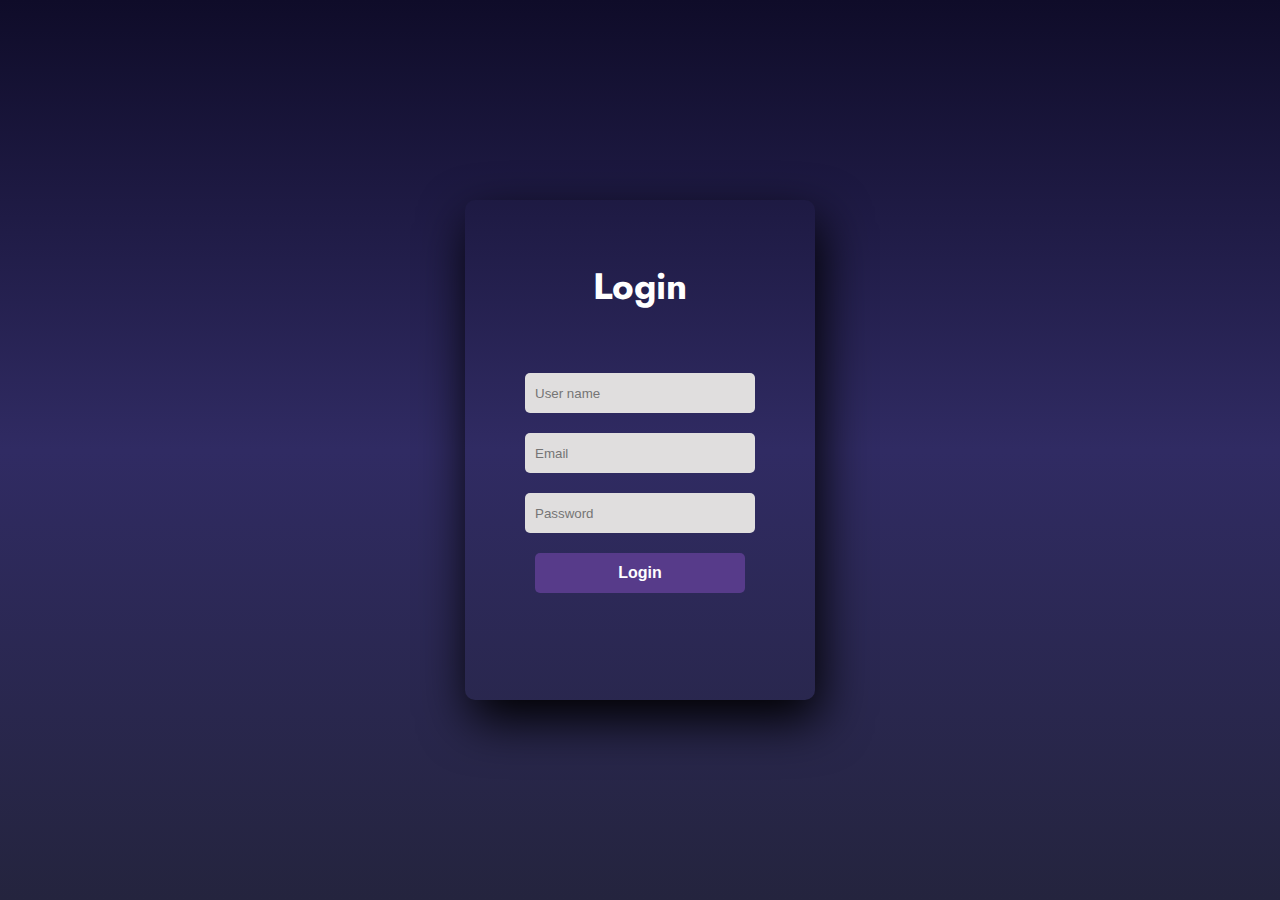
<file: index.html>
<!DOCTYPE html>
<html lang="en">
<head>
    <meta charset="UTF-8">
    <meta name="viewport" content="width=device-width, initial-scale=1.0">
    <title>ByteWar</title>
    <link rel="stylesheet" type="text/css" href="style.css">
    <link href="https://fonts.googleapis.com/css2?family=Jost:wght@500&display=swap" rel="stylesheet">
</head>
<body>
    <!-- This is The Login Page Started -->
    <div class="main">  	
        <input type="checkbox" id="chk" aria-hidden="true">
        <div class="signup">
            <form id="loginForm">
                <label for="chk" aria-hidden="true">Login</label>
                <input type="text" id="username" placeholder="User name" required="">
                <input type="email" id="email" placeholder="Email" required="">
                <input type="password" id="password" placeholder="Password" required="">
                <button type="submit">Login</button>
                <p id="error-message" style="color: red; display: none;">Invalid credentials. Please try again.</p>
            </form>
        </div>
    </div>
    <!-- This is The Login Page Ended -->

    <script>
        // Arrays of usernames and passwords
        const usernames = ["aasthu",
  "Vansh",
  "gaurxchinu",
  "Bhumi Singhal",
  "Kushal025",
  "Kratakshi",
  "apurv30",
  "Laksh@2006",
  "RSAswal",
  "Utkarsh@123",
  "Prashant",
  "abhichan",
  "StaticSK",
  "aashi",
  "Cyber._.tnt",
  "Rohit tyagi",
  "Deep@098",
  "ASif Saifi 19",
  "Abhinav12",
  "Dhruv 11",
  "Tanu",
  "Mdrehan2024",
  "Arshiashu"
];
        const passwords = ["aastha9410",
  "vansh. mittal1",
  "gaurxchinu123",
  "Bhumisinghal240306",
  "Kushal123",
  "Kittu",
  "1234567890@",
  "Laksh@2006",
  "576@Rahul",
  "Utkarsh@123",
  "Prash@1234",
  "Abhimanyu2006",
  "StaticSK#0",
  "verma@987",
  "1225612256@,",
  "Tyagi0009",
  "Deep@098",
  "jjrxenni7v",
  "@abhi362",
  "9307",
  "12345689",
  "lenovov14",
  "1234567"
];

        document.getElementById('loginForm').addEventListener('submit', function(event) {
            event.preventDefault();
            
            const enteredUsername = document.getElementById('username').value;
            const enteredPassword = document.getElementById('password').value;

            // Find the index of the entered username in the usernames array
            const userIndex = usernames.indexOf(enteredUsername);

            // Check if the username exists and the password matches the same index
            if (userIndex !== -1 && passwords[userIndex] === enteredPassword) {
                // Store the username in local storage
                localStorage.setItem('username', enteredUsername);

                // Redirect to the coding environment page (code.html)
                window.location.href = 'code.html';
            } else {
                // Display an error message if credentials are invalid
                document.getElementById('error-message').style.display = 'block';
            }
        });
    </script>
	<script src="https://apis.google.com/js/api.js"></script>
</body>
</html>
</file>
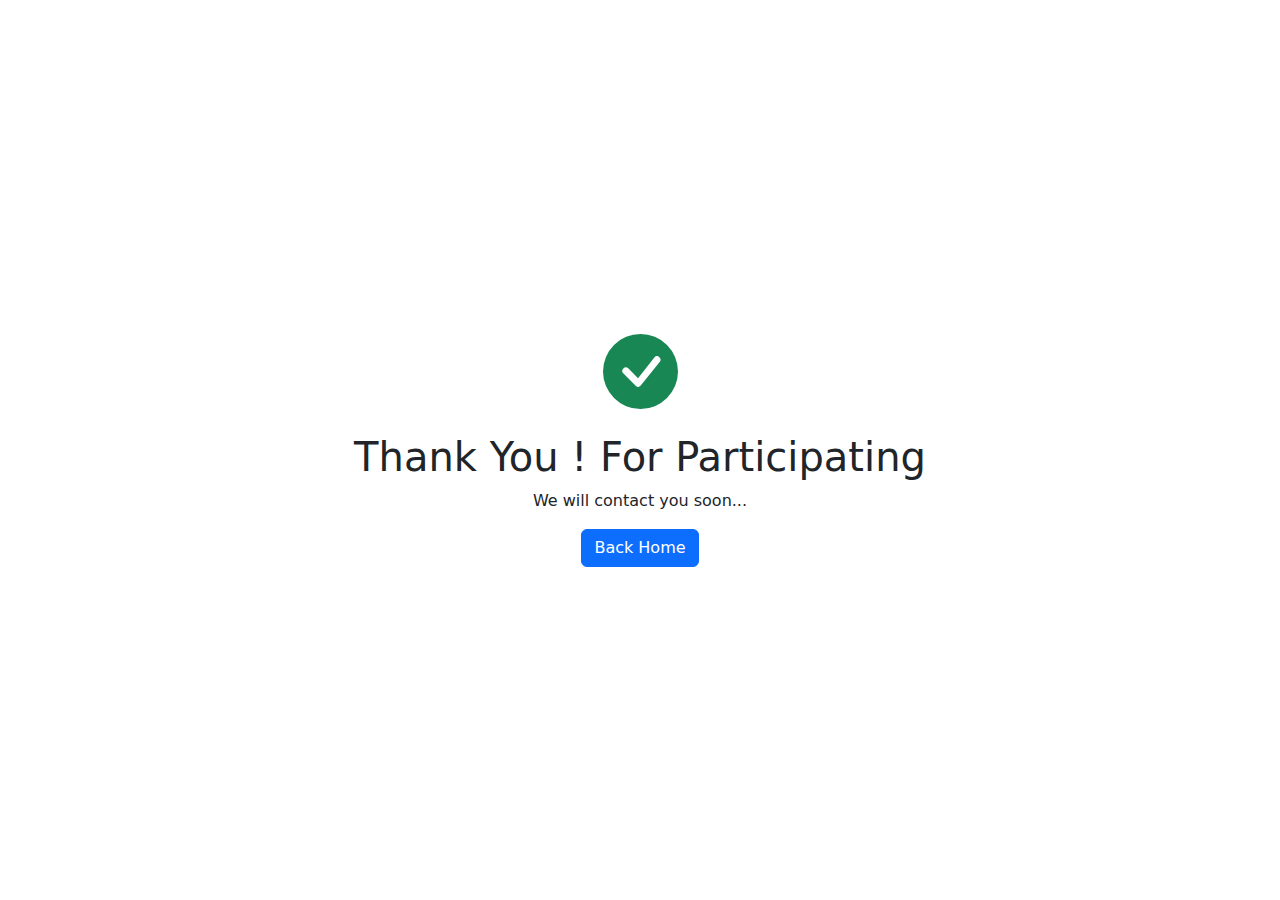
<file: thanku.html>
<!DOCTYPE html>
<html lang="en">

    <head>
        <meta charset="UTF-8">
        <meta http-equiv="X-UA-Compatible" content="IE=edge">
        <meta name="viewport" content="width=device-width, initial-scale=1.0">
        <title>Thank You</title>
        <link href="https://cdn.jsdelivr.net/npm/bootstrap@5.2.0/dist/css/bootstrap.min.css" rel="stylesheet">
    </head>

    <body>
        <div class="vh-100 d-flex justify-content-center align-items-center">
            <div>
                <div class="mb-4 text-center">
                    <svg xmlns="http://www.w3.org/2000/svg" class="text-success" width="75" height="75"
                        fill="currentColor" class="bi bi-check-circle-fill" viewBox="0 0 16 16">
                        <path
                            d="M16 8A8 8 0 1 1 0 8a8 8 0 0 1 16 0zm-3.97-3.03a.75.75 0 0 0-1.08.022L7.477 9.417 5.384 7.323a.75.75 0 0 0-1.06 1.06L6.97 11.03a.75.75 0 0 0 1.079-.02l3.992-4.99a.75.75 0 0 0-.01-1.05z" />
                    </svg>
                </div>
                <div class="text-center">
                    <h1>Thank You ! For Participating</h1>
                    <p>We will contact you soon...</p>
                    <button onclick="goTOHome()" class="btn btn-primary">Back Home</button>
                    <script>
                        function goTOHome(){
                            location.href = "https://www.google.co.in/";
                        }
                    </script>
                </div>
            </div>
    </body>

</html>
</file>
<file: style.css>
body{
	margin: 0;
	padding: 0;
	display: flex;
	justify-content: center;
	align-items: center;
	min-height: 100vh;
	font-family: 'Jost', sans-serif;
	background: linear-gradient(to bottom, #0f0c29, #302b63, #24243e);
}
.main{
	width: 350px;
	height: 500px;
	background: red;
	overflow: hidden;
	background: url("https://doc-08-2c-docs.googleusercontent.com/docs/securesc/68c90smiglihng9534mvqmq1946dmis5/fo0picsp1nhiucmc0l25s29respgpr4j/1631524275000/03522360960922298374/03522360960922298374/1Sx0jhdpEpnNIydS4rnN4kHSJtU1EyWka?e=view&authuser=0&nonce=gcrocepgbb17m&user=03522360960922298374&hash=tfhgbs86ka6divo3llbvp93mg4csvb38") no-repeat center/ cover;
	border-radius: 10px;
	box-shadow: 5px 20px 50px #000;
}
#chk{
	display: none;
}
.signup{
	position: relative;
	width:100%;
	height: 100%;
}
label{
	color: #fff;
	font-size: 2.3em;
	justify-content: center;
	display: flex;
	margin: 60px;
	font-weight: bold;
	cursor: pointer;
	transition: .5s ease-in-out;
}
input{
	width: 60%;
	height: 20px;
	background: #e0dede;
	justify-content: center;
	display: flex;
	margin: 20px auto;
	padding: 10px;
	border: none;
	outline: none;
	border-radius: 5px;
}
button{
	width: 60%;
	height: 40px;
	margin: 10px auto;
	justify-content: center;
	display: block;
	color: #fff;
	background: #573b8a;
	font-size: 1em;
	font-weight: bold;
	margin-top: 20px;
	outline: none;
	border: none;
	border-radius: 5px;
	transition: .2s ease-in;
	cursor: pointer;
}
button:hover{
	background: #6d44b8;
}
.login{
	height: 460px;
	background: #eee;
	border-radius: 60% / 10%;
	transform: translateY(-180px);
	transition: .8s ease-in-out;
}
.login label{
	color: #573b8a;
	transform: scale(.6);
}

#chk:checked ~ .login{
	transform: translateY(-500px);
}
#chk:checked ~ .login label{
	transform: scale(1);	
}
#chk:checked ~ .signup label{
	transform: scale(.6);
}
</file>
